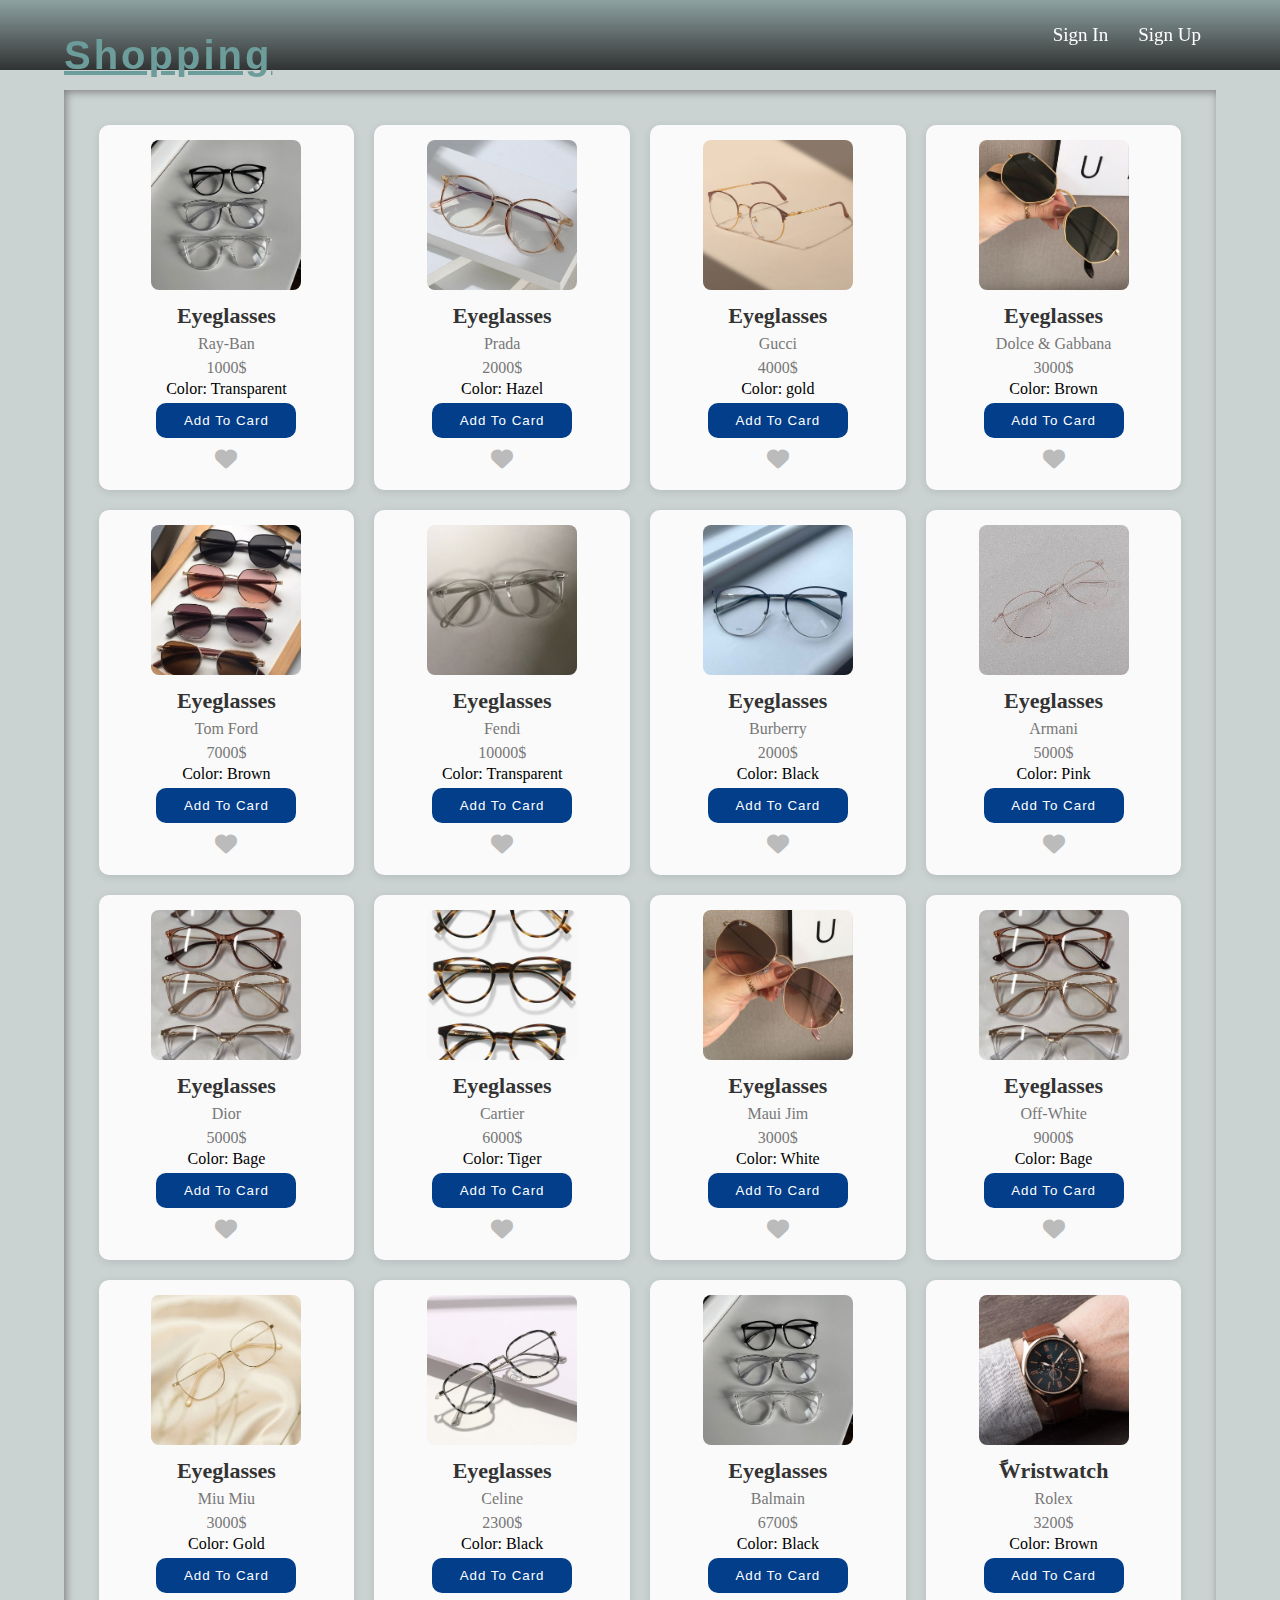
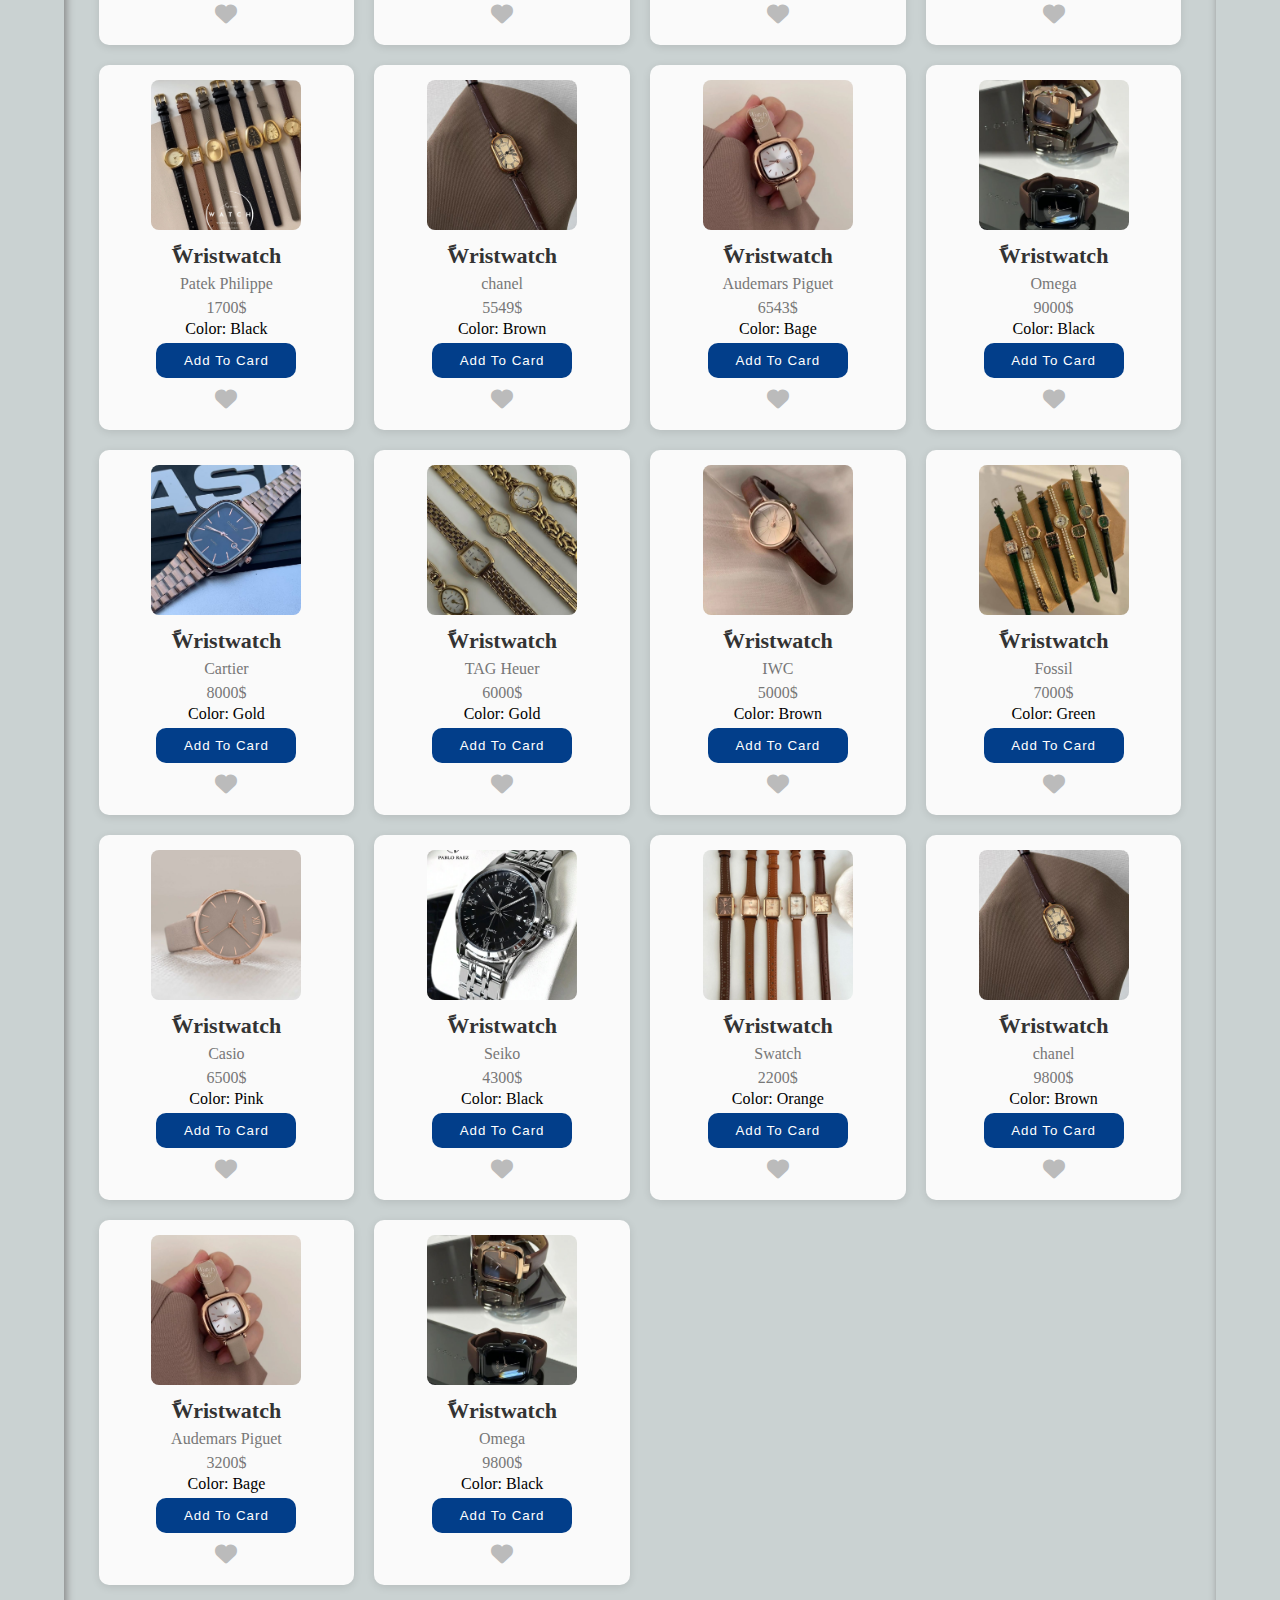
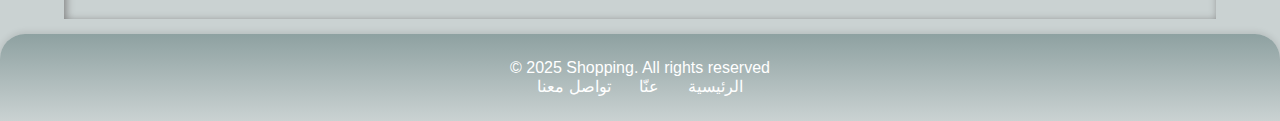
<file: index.html>
<!DOCTYPE html>
<html lang="en">
<head>
    <meta charset="UTF-8">
    <meta name="viewport" content="width=device-width, initial-scale=1.0">
    <link rel="stylesheet" href="css/style.css">
    <link rel="stylesheet" href="css/all.css">
    <link rel="icon" href=photo/logo1.png>
    <title>Shopping Cart </title>
</head>
<body>
    <header>
        <div class="container">
            <div class="header-container">
               <a href="index.html" class="brand">Shopping</a>
               <nav>
                <ul id="links">
                  <li><a href="login.html">Sign In</a></li>
                  <li><a href="regiser.html">Sign Up</a></li>
                </ul>
                <ul id="user_info">
                    <li><a href="#" id="user"></a></li>
                    <li class="cart">
                        <i class="fa-solid fa-cart-shopping" id="iconHeader"></i>
                        <span class="badge"></span>
                        <div class="veiwProduct">
                            <div class="chose"></div>
                            <a href="cartProduct.html">veiw All Products</a>
                        </div><!-- veiwProduct -->
                    </li>
                    <li><a href="#" id="logOut">logOut</a></li>
                </ul>
               </nav>
            </div><!-- header-container -->
          </div><!-- container -->

        <div class="header2">
            <div class="container">
                <div class="parent-input">
                    <b>Search..🔎 </b>
                   <input type="search" id="search" placeholder="search">
                </div><!-- parent-input -->
            </div><!-- container -->
        </div><!-- header2 -->
    </header>
<!-- --------------------------------------- -->
    <section id="home">
        <div class="container">
            <div class="products">
                <div class="product-item ">
                    <img src="photo/_♡.jpeg" alt="">
                    <div class="product-desc">
                          <h2>Eyedlasses</h2>
                          <p>100$</p>
                          <span></span>
                    </div><!--  product-desc -->
                    <div class="product-action">
                          <button class="Add_To_Card"></button>
                          <i class="fa-solid fa-heart"></i>
                    </div><!--product-action -->
                </div><!-- product-item -->
            </div><!-- products -->
        </div><!-- container -->
    </section>
    <footer>
    <div class="container">
      <p>© 2025 Shopping. All rights reserved</p>
    <div class="footer-links">
      <a href="index.html">الرئيسية</a>
      <a href="about.html">عنّا</a>
      <a href="contact.html">تواصل معنا</a>
    </div>
   </div>
  </footer>
    <script src="js/script.js"></script>
    <script src="js/user.js"></script>
</body>
</html>
</file>
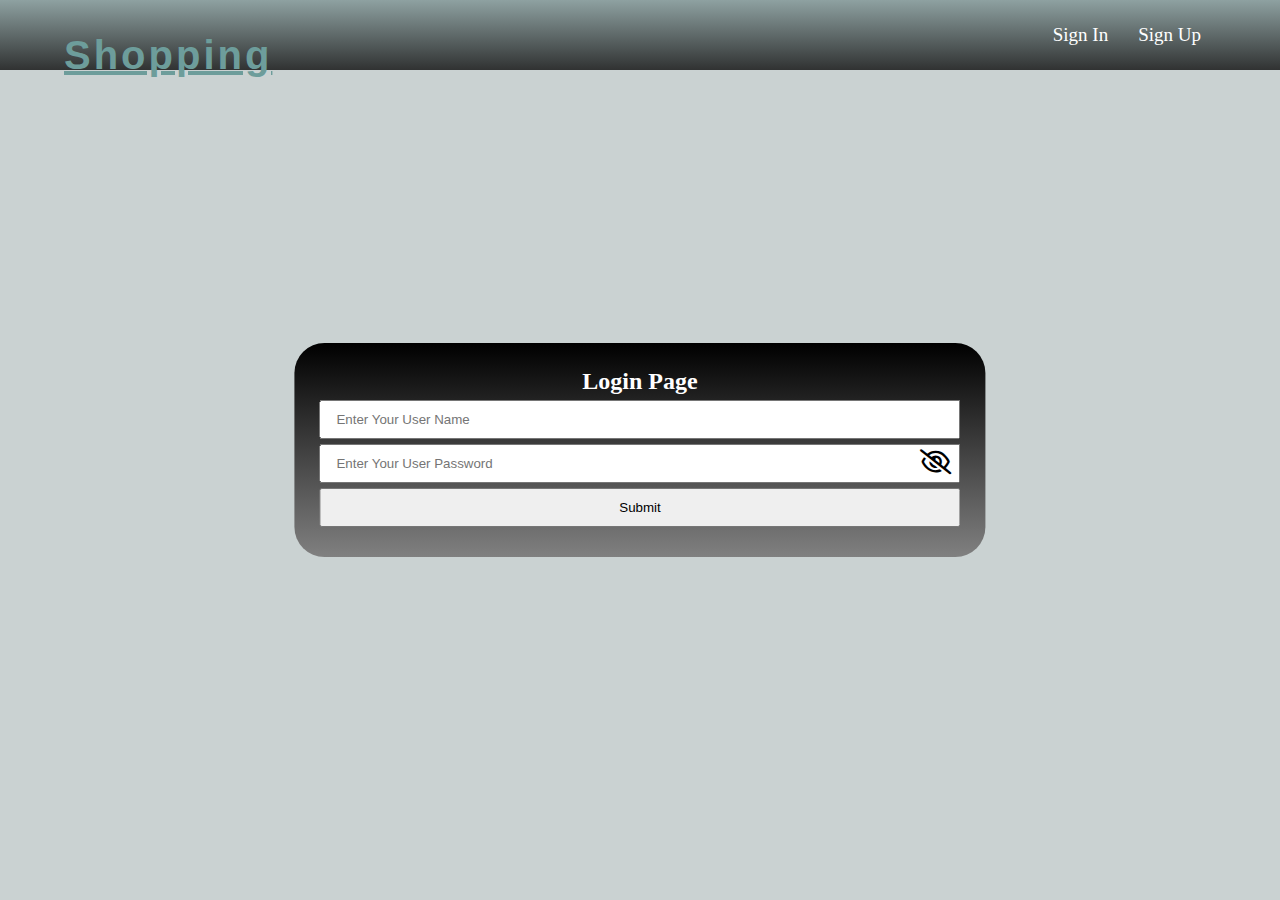
<file: login.html>
<!DOCTYPE html>
<html lang="en">
<head>
    <meta charset="UTF-8">
    <meta name="viewport" content="width=device-width, initial-scale=1.0">
    <link rel="stylesheet" href="css/style.css">
    <link rel="stylesheet" href="css/all.css">
    <link rel="icon" href= photo/logo1.png>
    <title>Shopping Cart || Login</title>
</head>
<body>
    <header>
        <div class="container">
            <div class="header-container">
               <a href="index.html" class="brand">Shopping</a>
               <nav>
                <ul id="links">
                  <li><a href="login.html">Sign In</a></li>
                  <li><a href="regiser.html">Sign Up</a></li>
                </ul>
                <ul id="user_info">
                    <li><a href="#" id="user"></a></li>
                </ul>
               </nav>
            </div><!-- header-container -->
        </div><!-- container -->
    </header>
    <section id="section-form">
         <h2>Login Page</h2>
         <form>
            <input type="text" placeholder="Enter Your User Name" id="userName">
            <div class="box">
                <input type="password" placeholder="Enter Your User Password" id="password">
                <input type="checkbox"  id="show">
                <label for="show" class="eye1"><i class="fa-regular  fa-eye"></i></label>
                <label for="show" class="eye2"><i class="fa-regular  fa-eye-slash"></i></label>
            </div><!--box-->
            <input type="submit" id="sign_in">
         </form>
    </section>
    <script src="js/login.js"></script>
</body>
</html>
</file>
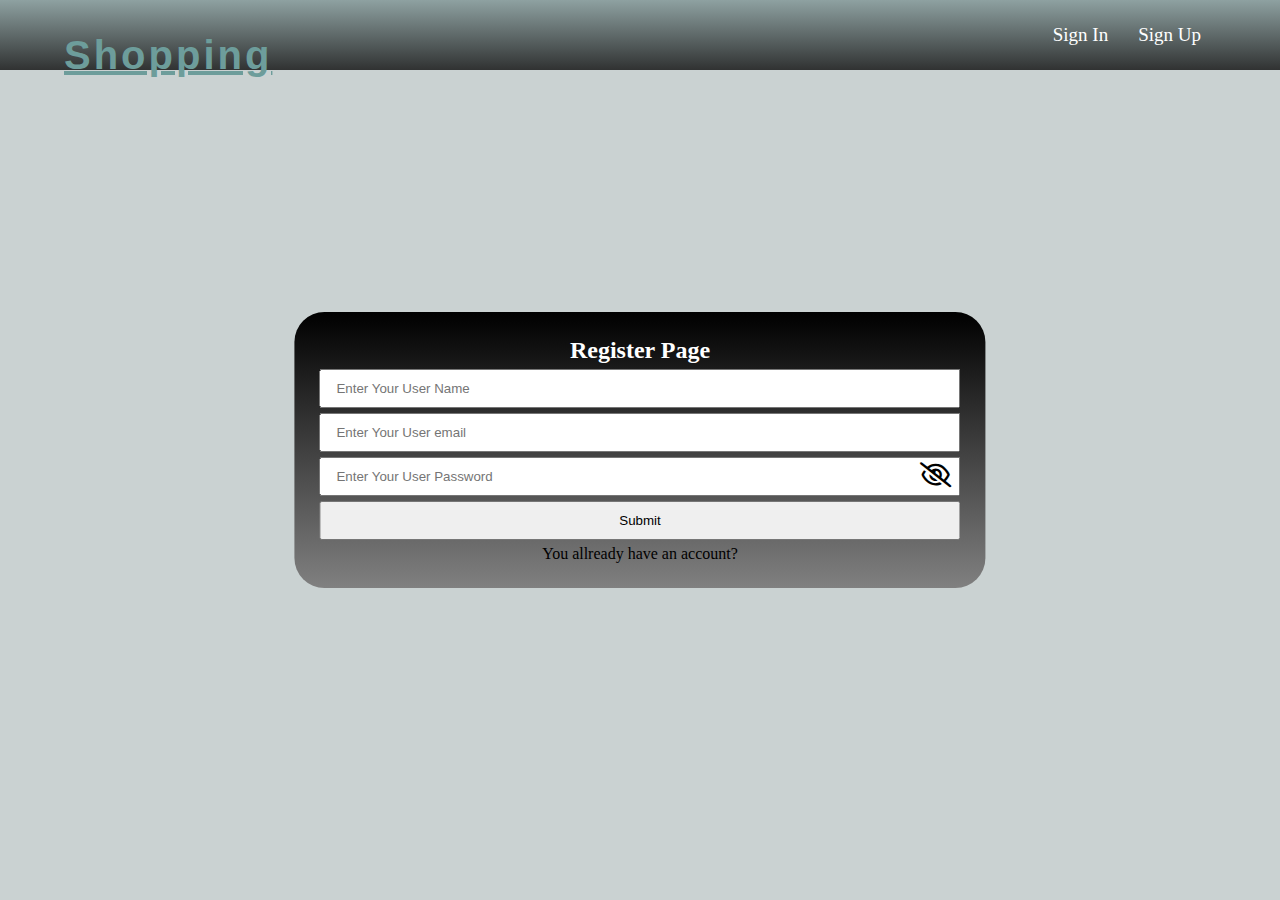
<file: regiser.html>
<!DOCTYPE html>
<html lang="en">
<head>
    <meta charset="UTF-8">
    <meta name="viewport" content="width=device-width, initial-scale=1.0">
    <link rel="stylesheet" href="css/style.css">
    <link rel="stylesheet" href="css/all.css">
    <link rel="icon" href=photo/logo1.png>
    <title>Shopping Cart || Register</title>
</head>
<body>
    <header>
        <div class="container">
            <div class="header-container">
               <a href="index.html" class="brand">Shopping</a>
               <nav>
                <ul id="links">
                  <li><a href="login.html">Sign In</a></li>
                  <li><a href="regiser.html">Sign Up</a></li>
                </ul>
                <ul id="user_info">
                    <li><a href="#" id="user"></a></li>
                </ul>
               </nav>
            </div><!-- header-container -->
        </div><!-- container -->
    </header>
    <section id="section-form">
         <h2>Register Page</h2>
         <form>
            <input type="text" placeholder="Enter Your User Name" id="userName">
            <input type="email" placeholder="Enter Your User email" id="email">
            <div class="box">
                <input type="password" placeholder="Enter Your User Password" id="password">
                <input type="checkbox"  id="show">
                <label for="show" class="eye1"><i class="fa-regular  fa-eye"></i></label>
                <label for="show" class="eye2"><i class="fa-regular  fa-eye-slash"></i></label>
            </div><!--box-->
            <input type="submit" id="sign_up">
         </form>
         <p>You allready have an account?</p>
    </section>
    <script src="js/regiser.js"></script>
</body>
</html>
</file>
<file: css/style.css>
*{
    padding: 0;
    margin: 0;
    box-sizing: border-box;
}
body{
    background-color:   #cad2d2;
}
header , .header2{
    height: 70px;
    position: sticky;
    top: 0;
    z-index: 1000;
    background:-webkit-linear-gradient(top , #8EA1A1   ,rgba(0, 0, 0, 0.76));
}
.container{
    width: 90%;
    margin: auto;
}
.products{
    padding: 3%;
    background-color: #CAD2D2;
    box-shadow: 2px 2px 9px gray inset;
}
.header-container{
    height: 70px;
    display: flex;
    justify-content: space-between;
    align-items: center;
}
#logOut{
    outline: 1px solid #eee;
    border-radius: 5px;
    transition: .5s;
}
#logOut:hover{
    background-color: #eee;
    color: black;
}
.brand {
  font-family: 'Cairo', sans-serif;
  font-size: 40px;
  font-weight: bold;
  color: #6D9D9B;
  text-align: center;
  margin-top: 40px;
  position: relative;
  animation: slideFade 2s ease-in-out forwards infinite;
  letter-spacing: 3px;
}
@keyframes slideFade {
  0% {
    transform: translateY(-40px);
    opacity: 0;
  }
  50% {
    transform: translateY(-20px);
    opacity: 1;
  }
  100% {
    transform: translateY(-20px);
    opacity: 0;
    color: cornsilk;
  }
}
.header-container nav ul{
    list-style: none;
    display: flex;
}
.header-container nav ul li a{
    text-decoration: none;
    font-size: 19px;
    padding: 10px;
    color: #fff;
    margin: 0 5px;
}
#user_info{
    display: none;
}
#section-form{
    position: absolute;
    top: 50%;
    left: 50%;
    transform: translate(-50% , -50%);
    background:-webkit-linear-gradient(top ,black ,gray);
    text-align: center;
    padding: 25px;
    width: 54%;
    border-radius: 30px;
}
#section-form h2{
    color: #fff;
}
#section-form form input{
    display: block;
    width: 100%;
    padding: 10px;
    margin: 5px 0;
    outline: none;
    caret-color: red;
}
#section-form form input[type="submit" ]:hover{
    opacity: .5;
    cursor: pointer;
}
.products{
  display: grid;
  grid-template-columns: repeat(auto-fill, minmax(220px, 1fr));
  gap: 20px;
  margin-top: 20px;
}
.product-item {
  display: flex;
  flex-direction: column;
  align-items: center;
  text-align: center;
  padding: 15px;
  border-radius: 10px;
  background-color: #fafafa;
  box-shadow: 0 2px 8px rgba(0,0,0,.1);
  transition: transform 0.3s ease;
  animation: scroll linear;
  animation-timeline: view();
  animation-range: entry 0% cover 40%;
}
@keyframes scroll {
    0%{
        opacity: 0;
    }
    100%{
        opacity: 1;
    }
}
.product-item:hover {
  transform: scale(1.03);
}

.product-item img {
  width: 150px;
  height: 150px;
  object-fit: cover;
  margin-bottom: 10px;
  border-radius: 8px;
}   
.product-action{
    flex: 1;
    text-align: right;
    display: flex;
    flex-direction: column;
    justify-content: space-between;
    padding: 5px;
}
.product-desc h2 {
  font-size: 22px;
  color: #333;
  padding: 3px;
}

.product-desc p {
  font-size: 16px;
  color: #777;
  padding: 3px;
}
.product-action .Add_To_Card{
    width: 140px;
    border: 0;
    background-color: #023e8a;
    border-radius: 10px;
    padding: 10px;
    margin-left: auto;
    color: #fff;
    &:hover{
        opacity: .8;
        cursor: pointer;
    }
}
.product-action i {
    font-size: 22px;
    color: #bbb;
    margin-top: 10px;
    align-self: center;
    transition: color 0.3s ease;
}
.product-action i:hover {
    color: red;
}

.cart{
    margin: 0px 15px;
    position: relative;
}
.cart i{
    font-size: 25px;
    color: #fff;
    cursor: pointer;
}
.cart .badge{
    display: none;
    position: absolute;
    width: 20px;
    height: 20px;
    border-radius: 50%;
    background-color: red;
    color: #fff;
    text-align: center;
    top: -10px;
    right: -10px;
}
.veiwProduct{
    display: none;
    position: absolute;
    width: 200px;
    background-color: #fafafa;
    transform: translate(-40% , 22px);
    text-align: center;
    padding: 10px;
    outline: solid 2px #023e8a;
    border-radius: 5px;
}
.veiwProduct a{
    display: block;
    background-color: #0759c4;
    border-radius: 5px;
}
.chose{
    margin: 10px;
    font-weight:500;
}
.box{
    position: relative;

    #show{
        display: none;
        position: absolute;
        width: 20px;
        height: 20px;
        right: 10px;
        top: 4px;
    }
    .eye1 , .eye2{
        position: absolute;
        font-size: 25px;
        right: 10px;
        top: 5px;
        cursor: pointer;
    }
    .eye1{
        display: none;
    }
    #show:checked ~ .eye1{
        display: block;
    }
    #show:checked ~ .eye2{
        display: none;
    }
}
[onclick]{
    background-color:#023e8a;
    color: #fff;
    letter-spacing: 1px;
    border-radius: 5px;
    cursor: pointer;
    outline: none;
    border: none;
    padding: 5px;
}
[onclick]:active{
    background-color:#023d8ab3;
}
[onclick]:hover{
    background-color:#0468ec;
}
#celerALL , #purshase , #showPrice{
    padding: 10px;
    letter-spacing: 1px;
    word-spacing: 1px;
    font-weight: bold;
    background-color: #023e8a;
    outline: 1px solid transparent;
    border: none;
    border-radius: 5px;
    cursor: pointer;
    margin-top: 10px;
    color: #ddd;
}
#celerALL:hover{
    background-color: #0468ec;
}
#purshase:hover{
    background-color: #0468ec;
}
#showPrice:hover{
    background-color: #0468ec;
}
#celerALL:active{
    background-color: #0468ec;
}
#purshase:active{
    background-color: #0468ec;
}
#showPrice:active{
    background-color: #0468ec;
}
.container{
    height: auto;
}
#emptyMessage{
    font-size: 20px;
    color: #555;
    text-align: center;
    opacity: 0;
    transition: opacity 0.6s ease;
    background: #f9f9f9;
    padding: 20px;
    border-radius: 10px;
    margin-top: 8em;
}
.delete-msg {
  display: none;
  opacity: 0;
  transition: opacity 0.4s ease;
  background-color: #f4fdf5;
  color: #023e8a;
  padding: 10px 15px;
  margin: 15px auto;
  width: fit-content;
  border-radius: 8px;
  font-size: 16px;
  font-family: 'Cairo', sans-serif;
}
footer {
  background: linear-gradient(to top, #CAD2D2, #8EA1A1);
  padding: 25px 0;
  text-align: center;
  color: #fff;
  font-family: 'Cairo', sans-serif;
  font-size: 16px;
  border-top-left-radius: 25px;
  border-top-right-radius: 25px;
  box-shadow: 0 -2px 6px rgba(0, 0, 0, 0.1);
  margin-top: 15px;
}

.footer-links a {
  color: #fff;
  text-decoration: none;
  margin: 0 12px;
  transition: color 0.3s ease;
}

.footer-links a:hover {
  color: #FFD700; 
}
#BtnCart{
    display: flex;
    width: fit-content;
}
#purshase , #showPrice{
    margin-left: 5px;
}
#totailPrice{
    padding: 10px;
    font-weight: bold;
    font-size: large;
}
.header2{
    background:-webkit-linear-gradient(top , rgba(0, 0, 0, 0.76)   ,rgba(0, 0, 0, 0.76));
    border-top: 1px solid rgba(128, 128, 128, 0.331);
    opacity: 0;
    transition: 1s;
}
.header2:hover{
    opacity: 1.7;
}
.parent-input{
    height: 100%;
    display: flex;
    align-items: center;
}
.container{
    height: 100%;
}
.parent-input b{
    color: #ddd;
    letter-spacing: 1px;
    word-spacing: 1px;
    font-size: larger;
    margin: 5px;
}
[type="search"]{
    height: 27px;
    width: 20em;
    border-radius: 5px;
    outline: none;
    border: none;
}
::placeholder{
    padding: 5px;
}
@media(max-width : 555px){
    .brand{
        font-size: 20px;
    }
    #user{
        font-size: 18px;
    }
    #iconHeader{
        font-size: 23
        px;
    }
    #logOut{
        font-size: 13px;
        padding: 6px;
    }
    #section-form{
        width: 90%;
    }
}
</file>
